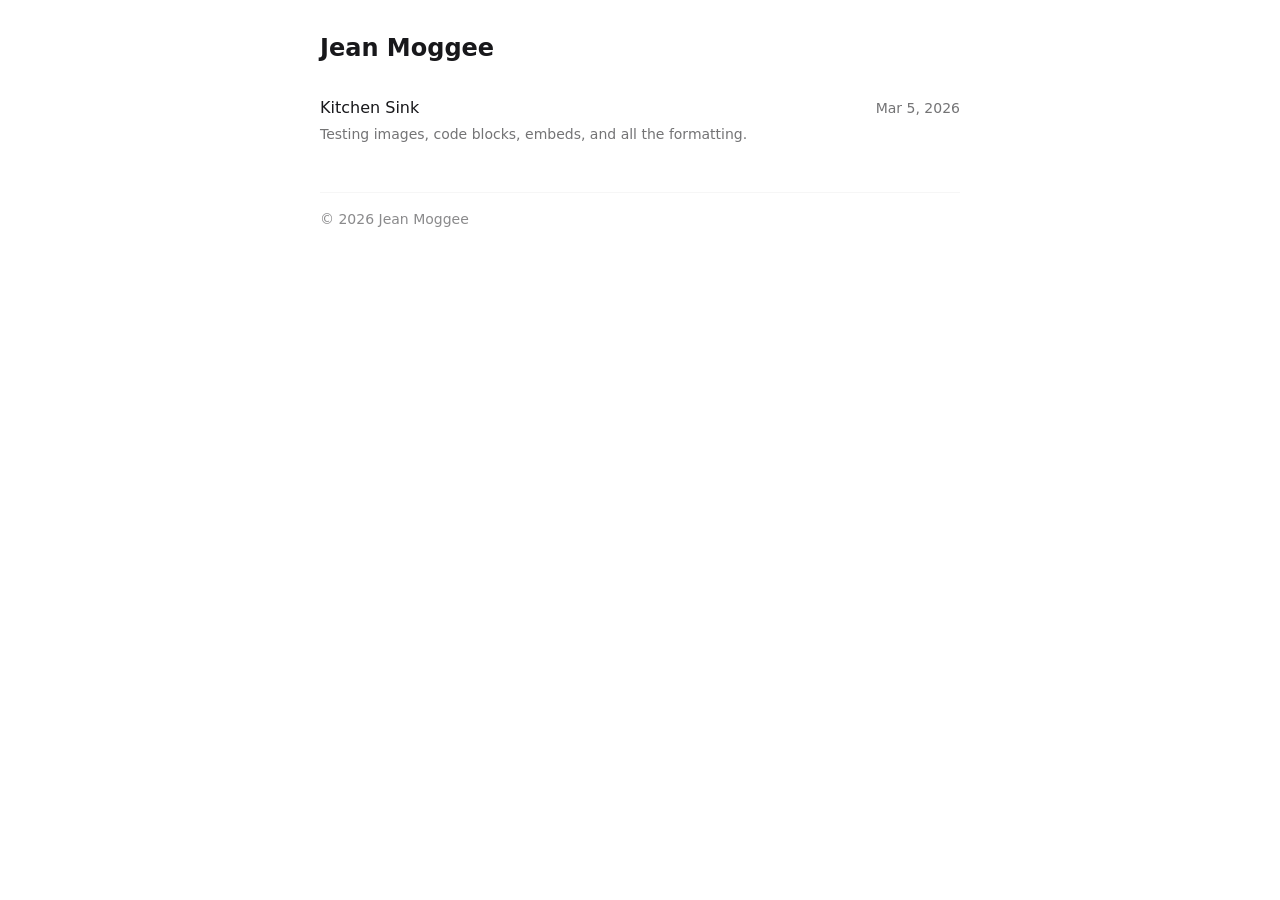
<file: index.html>
<!DOCTYPE html><html lang="en"> <head><meta charset="UTF-8"><meta name="viewport" content="width=device-width, initial-scale=1.0"><title>Jean Moggee</title><link rel="icon" type="image/svg+xml" href="/favicon.svg"><link rel="icon" type="image/png" href="/favicon.png"><link rel="alternate" type="application/rss+xml" title="Jean Moggee" href="/rss.xml"><link rel="stylesheet" href="/_astro/_slug_.6FHmczQS.css"></head> <body class="min-h-screen bg-base-100 text-base-content"> <div class="mx-auto max-w-2xl px-4 py-8"> <header class="mb-8"> <h1 class="text-2xl font-semibold">Jean Moggee</h1> </header> <main> <ul class="flex flex-col gap-5"> <li> <a href="/kitchen-sink/" class="flex items-baseline justify-between gap-4 no-underline hover:text-primary transition-colors"> <span class="font-medium">Kitchen Sink</span> <time datetime="2026-03-05T00:00:00.000Z" class="text-sm opacity-60 whitespace-nowrap"> Mar 5, 2026 </time> </a> <p class="mt-1 text-sm opacity-60">Testing images, code blocks, embeds, and all the formatting.</p> </li> </ul> </main> <footer class="mt-12 border-t border-base-300 pt-4 text-sm opacity-50"> <p>&copy; 2026 Jean Moggee</p> </footer> </div> </body></html>
</file>
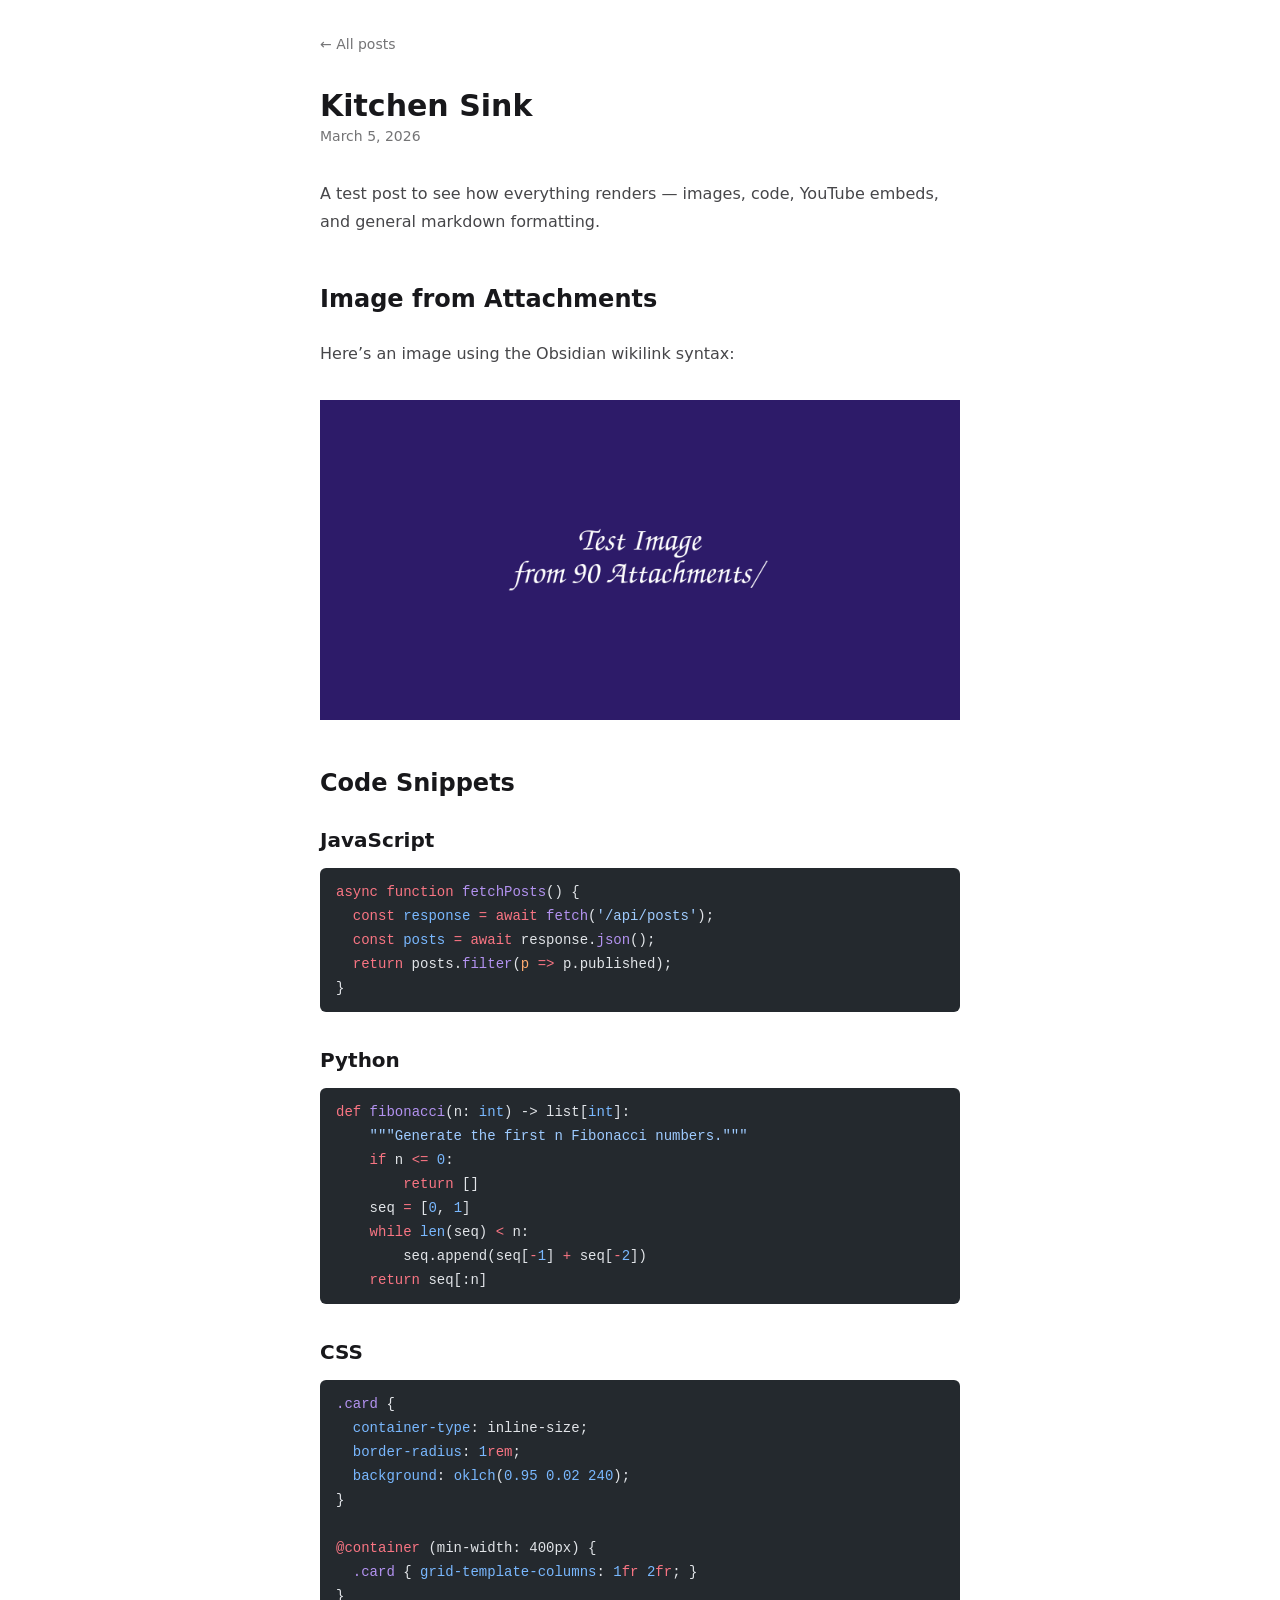
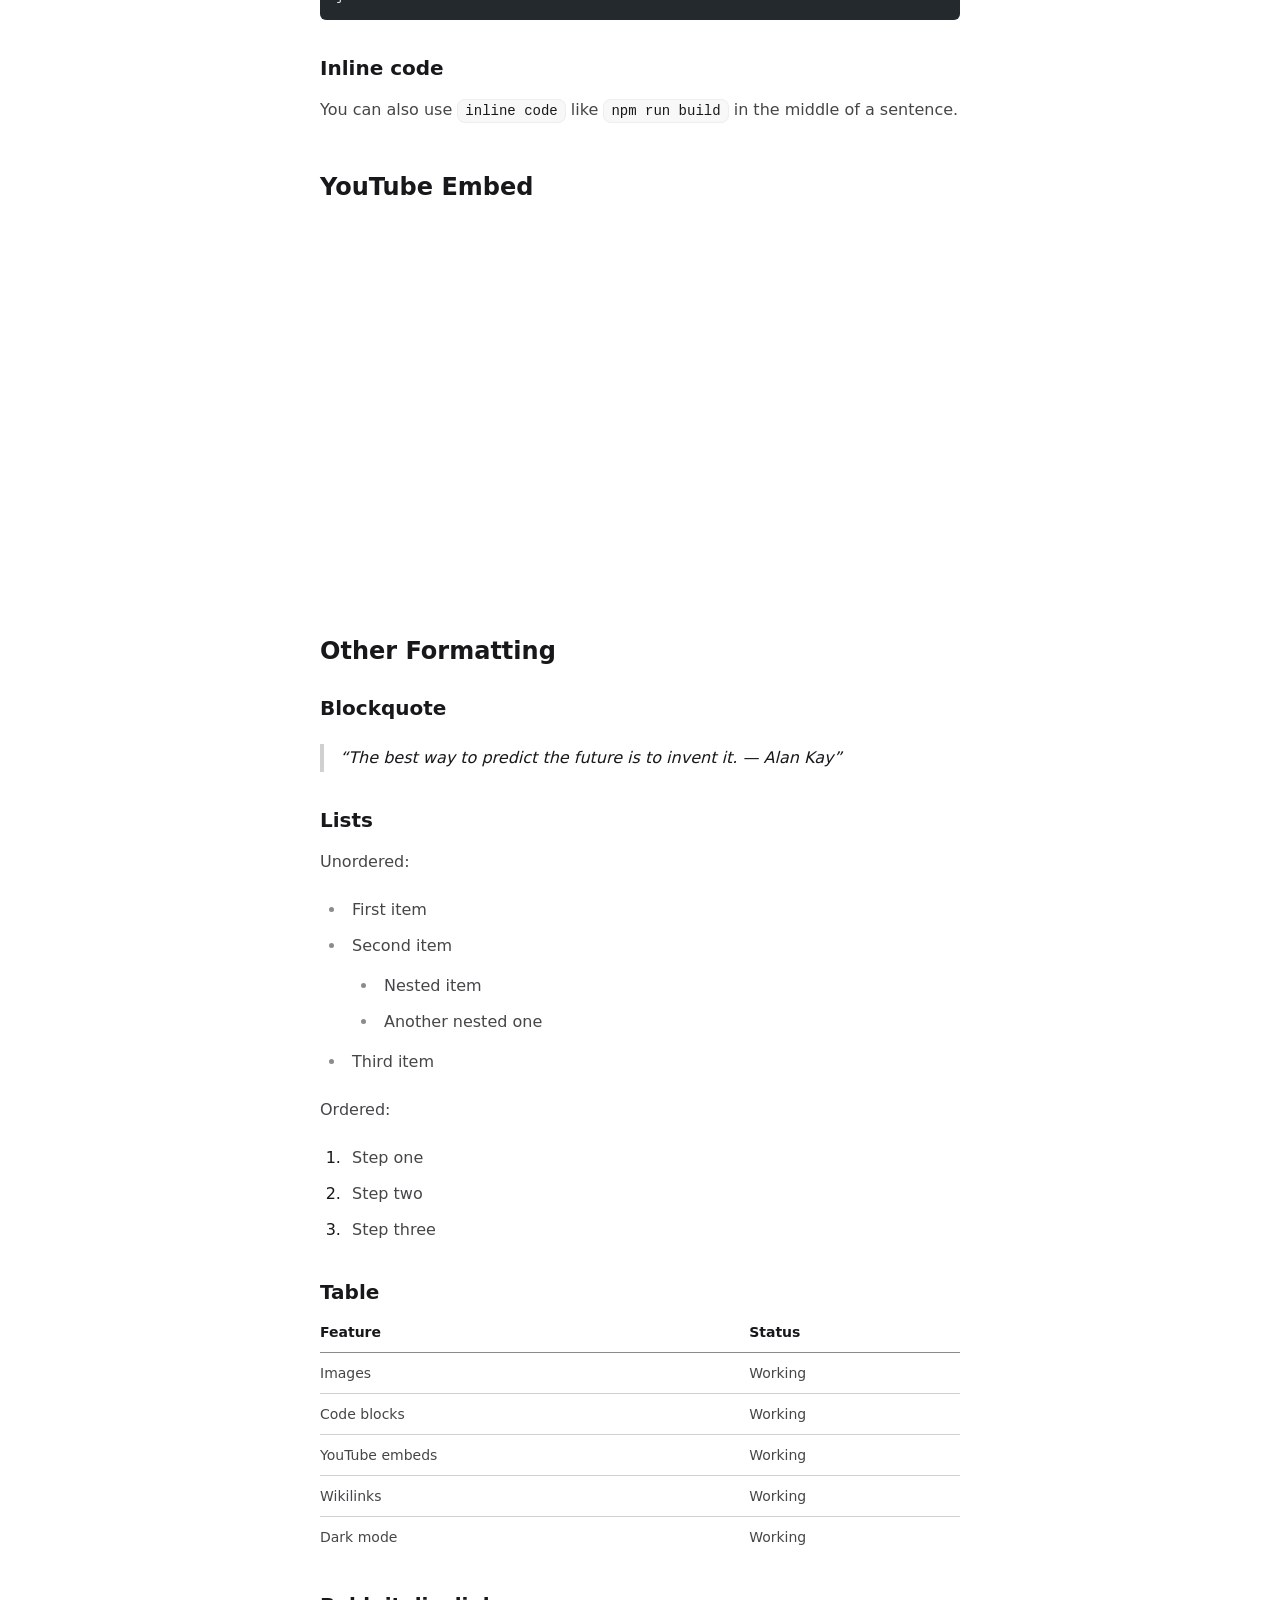
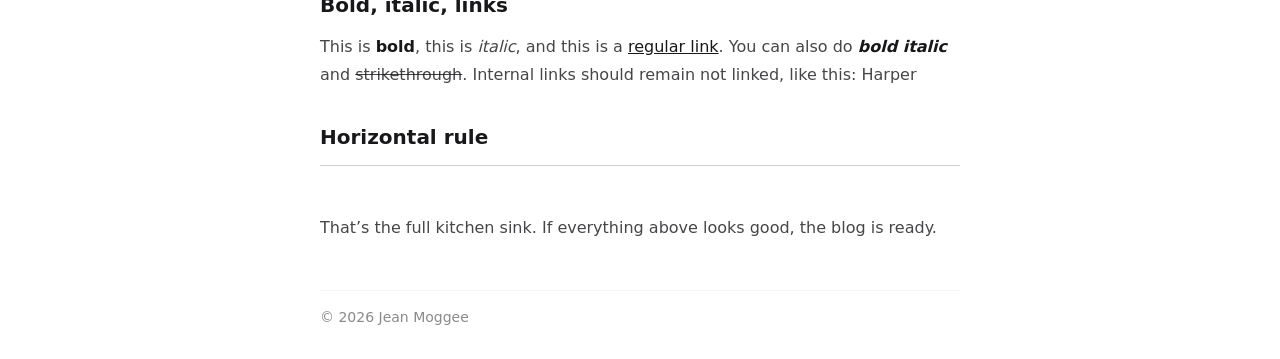
<file: kitchen-sink/index.html>
<!DOCTYPE html><html lang="en"> <head><meta charset="UTF-8"><meta name="viewport" content="width=device-width, initial-scale=1.0"><meta name="description" content="Testing images, code blocks, embeds, and all the formatting."><title>Kitchen Sink</title><link rel="icon" type="image/svg+xml" href="/favicon.svg"><link rel="icon" type="image/png" href="/favicon.png"><link rel="alternate" type="application/rss+xml" title="Jean Moggee" href="/rss.xml"><link rel="stylesheet" href="/_astro/_slug_.6FHmczQS.css"></head> <body class="min-h-screen bg-base-100 text-base-content"> <div class="mx-auto max-w-2xl px-4 py-8"> <header class="mb-8"> <nav> <a href="/" class="link link-hover text-sm opacity-60">&larr; All posts</a> </nav> </header> <main> <article> <h1 class="text-3xl font-bold">Kitchen Sink</h1> <time datetime="2026-03-05T00:00:00.000Z" class="text-sm opacity-60">March 5, 2026</time> <div class="prose mt-8 max-w-none">  <p>A test post to see how everything renders — images, code, YouTube embeds, and general markdown formatting.</p>
<h2 id="image-from-attachments">Image from Attachments</h2>
<p>Here’s an image using the Obsidian wikilink syntax:</p>
<p><img src="/attachments/test-banner.png" alt="test-banner.png"></p>
<h2 id="code-snippets">Code Snippets</h2>
<h3 id="javascript">JavaScript</h3>
<pre class="astro-code github-dark" style="background-color:#24292e;color:#e1e4e8; overflow-x: auto;" tabindex="0" data-language="javascript"><code><span class="line"><span style="color:#F97583">async</span><span style="color:#F97583"> function</span><span style="color:#B392F0"> fetchPosts</span><span style="color:#E1E4E8">() {</span></span>
<span class="line"><span style="color:#F97583">  const</span><span style="color:#79B8FF"> response</span><span style="color:#F97583"> =</span><span style="color:#F97583"> await</span><span style="color:#B392F0"> fetch</span><span style="color:#E1E4E8">(</span><span style="color:#9ECBFF">'/api/posts'</span><span style="color:#E1E4E8">);</span></span>
<span class="line"><span style="color:#F97583">  const</span><span style="color:#79B8FF"> posts</span><span style="color:#F97583"> =</span><span style="color:#F97583"> await</span><span style="color:#E1E4E8"> response.</span><span style="color:#B392F0">json</span><span style="color:#E1E4E8">();</span></span>
<span class="line"><span style="color:#F97583">  return</span><span style="color:#E1E4E8"> posts.</span><span style="color:#B392F0">filter</span><span style="color:#E1E4E8">(</span><span style="color:#FFAB70">p</span><span style="color:#F97583"> =></span><span style="color:#E1E4E8"> p.published);</span></span>
<span class="line"><span style="color:#E1E4E8">}</span></span></code></pre>
<h3 id="python">Python</h3>
<pre class="astro-code github-dark" style="background-color:#24292e;color:#e1e4e8; overflow-x: auto;" tabindex="0" data-language="python"><code><span class="line"><span style="color:#F97583">def</span><span style="color:#B392F0"> fibonacci</span><span style="color:#E1E4E8">(n: </span><span style="color:#79B8FF">int</span><span style="color:#E1E4E8">) -> list[</span><span style="color:#79B8FF">int</span><span style="color:#E1E4E8">]:</span></span>
<span class="line"><span style="color:#9ECBFF">    """Generate the first n Fibonacci numbers."""</span></span>
<span class="line"><span style="color:#F97583">    if</span><span style="color:#E1E4E8"> n </span><span style="color:#F97583">&#x3C;=</span><span style="color:#79B8FF"> 0</span><span style="color:#E1E4E8">:</span></span>
<span class="line"><span style="color:#F97583">        return</span><span style="color:#E1E4E8"> []</span></span>
<span class="line"><span style="color:#E1E4E8">    seq </span><span style="color:#F97583">=</span><span style="color:#E1E4E8"> [</span><span style="color:#79B8FF">0</span><span style="color:#E1E4E8">, </span><span style="color:#79B8FF">1</span><span style="color:#E1E4E8">]</span></span>
<span class="line"><span style="color:#F97583">    while</span><span style="color:#79B8FF"> len</span><span style="color:#E1E4E8">(seq) </span><span style="color:#F97583">&#x3C;</span><span style="color:#E1E4E8"> n:</span></span>
<span class="line"><span style="color:#E1E4E8">        seq.append(seq[</span><span style="color:#F97583">-</span><span style="color:#79B8FF">1</span><span style="color:#E1E4E8">] </span><span style="color:#F97583">+</span><span style="color:#E1E4E8"> seq[</span><span style="color:#F97583">-</span><span style="color:#79B8FF">2</span><span style="color:#E1E4E8">])</span></span>
<span class="line"><span style="color:#F97583">    return</span><span style="color:#E1E4E8"> seq[:n]</span></span></code></pre>
<h3 id="css">CSS</h3>
<pre class="astro-code github-dark" style="background-color:#24292e;color:#e1e4e8; overflow-x: auto;" tabindex="0" data-language="css"><code><span class="line"><span style="color:#B392F0">.card</span><span style="color:#E1E4E8"> {</span></span>
<span class="line"><span style="color:#79B8FF">  container-type</span><span style="color:#E1E4E8">: inline-size;</span></span>
<span class="line"><span style="color:#79B8FF">  border-radius</span><span style="color:#E1E4E8">: </span><span style="color:#79B8FF">1</span><span style="color:#F97583">rem</span><span style="color:#E1E4E8">;</span></span>
<span class="line"><span style="color:#79B8FF">  background</span><span style="color:#E1E4E8">: </span><span style="color:#79B8FF">oklch</span><span style="color:#E1E4E8">(</span><span style="color:#79B8FF">0.95</span><span style="color:#79B8FF"> 0.02</span><span style="color:#79B8FF"> 240</span><span style="color:#E1E4E8">);</span></span>
<span class="line"><span style="color:#E1E4E8">}</span></span>
<span class="line"></span>
<span class="line"><span style="color:#F97583">@container</span><span style="color:#E1E4E8"> (min-width: 400px) {</span></span>
<span class="line"><span style="color:#B392F0">  .card</span><span style="color:#E1E4E8"> { </span><span style="color:#79B8FF">grid-template-columns</span><span style="color:#E1E4E8">: </span><span style="color:#79B8FF">1</span><span style="color:#F97583">fr</span><span style="color:#79B8FF"> 2</span><span style="color:#F97583">fr</span><span style="color:#E1E4E8">; }</span></span>
<span class="line"><span style="color:#E1E4E8">}</span></span></code></pre>
<h3 id="inline-code">Inline code</h3>
<p>You can also use <code>inline code</code> like <code>npm run build</code> in the middle of a sentence.</p>
<h2 id="youtube-embed">YouTube Embed</h2>
<div class="embed-responsive"><iframe src="https://www.youtube.com/embed/dQw4w9WgXcQ" frameborder="0" allow="accelerometer; autoplay; clipboard-write; encrypted-media; gyroscope; picture-in-picture" allowfullscreen loading="lazy"></iframe></div>
<h2 id="other-formatting">Other Formatting</h2>
<h3 id="blockquote">Blockquote</h3>
<blockquote>
<p>The best way to predict the future is to invent it.
— Alan Kay</p>
</blockquote>
<h3 id="lists">Lists</h3>
<p>Unordered:</p>
<ul>
<li>First item</li>
<li>Second item
<ul>
<li>Nested item</li>
<li>Another nested one</li>
</ul>
</li>
<li>Third item</li>
</ul>
<p>Ordered:</p>
<ol>
<li>Step one</li>
<li>Step two</li>
<li>Step three</li>
</ol>
<h3 id="table">Table</h3>





























<table><thead><tr><th>Feature</th><th>Status</th></tr></thead><tbody><tr><td>Images</td><td>Working</td></tr><tr><td>Code blocks</td><td>Working</td></tr><tr><td>YouTube embeds</td><td>Working</td></tr><tr><td>Wikilinks</td><td>Working</td></tr><tr><td>Dark mode</td><td>Working</td></tr></tbody></table>
<h3 id="bold-italic-links">Bold, italic, links</h3>
<p>This is <strong>bold</strong>, this is <em>italic</em>, and this is a <a href="https://example.com">regular link</a>. You can also do <em><strong>bold italic</strong></em> and <del>strikethrough</del>. Internal links should remain not linked, like this: Harper</p>
<h3 id="horizontal-rule">Horizontal rule</h3>
<hr>
<p>That’s the full kitchen sink. If everything above looks good, the blog is ready.</p>  </div> </article> </main> <footer class="mt-12 border-t border-base-300 pt-4 text-sm opacity-50"> <p>&copy; 2026 Jean Moggee</p> </footer> </div> </body></html>
</file>
<file: _astro/_slug_.6FHmczQS.css>
/*! tailwindcss v4.2.1 | MIT License | https://tailwindcss.com */@layer properties{@supports (((-webkit-hyphens:none)) and (not (margin-trim:inline))) or ((-moz-orient:inline) and (not (color:rgb(from red r g b)))){*,:before,:after,::backdrop{--tw-border-style:solid;--tw-font-weight:initial}}}@layer theme{:root,:host{--font-sans:ui-sans-serif, system-ui, sans-serif, "Apple Color Emoji", "Segoe UI Emoji", "Segoe UI Symbol", "Noto Color Emoji";--font-mono:ui-monospace, SFMono-Regular, Menlo, Monaco, Consolas, "Liberation Mono", "Courier New", monospace;--color-black:#000;--spacing:.25rem;--container-2xl:42rem;--text-sm:.875rem;--text-sm--line-height:calc(1.25 / .875);--text-2xl:1.5rem;--text-2xl--line-height:calc(2 / 1.5);--text-3xl:1.875rem;--text-3xl--line-height: 1.2 ;--font-weight-medium:500;--font-weight-semibold:600;--font-weight-bold:700;--default-transition-duration:.15s;--default-transition-timing-function:cubic-bezier(.4, 0, .2, 1);--default-font-family:var(--font-sans);--default-mono-font-family:var(--font-mono)}}@layer base{*,:after,:before,::backdrop{box-sizing:border-box;border:0 solid;margin:0;padding:0}::file-selector-button{box-sizing:border-box;border:0 solid;margin:0;padding:0}html,:host{-webkit-text-size-adjust:100%;tab-size:4;line-height:1.5;font-family:var(--default-font-family,ui-sans-serif, system-ui, sans-serif, "Apple Color Emoji", "Segoe UI Emoji", "Segoe UI Symbol", "Noto Color Emoji");font-feature-settings:var(--default-font-feature-settings,normal);font-variation-settings:var(--default-font-variation-settings,normal);-webkit-tap-highlight-color:transparent}hr{height:0;color:inherit;border-top-width:1px}abbr:where([title]){-webkit-text-decoration:underline dotted;text-decoration:underline dotted}h1,h2,h3,h4,h5,h6{font-size:inherit;font-weight:inherit}a{color:inherit;-webkit-text-decoration:inherit;text-decoration:inherit}b,strong{font-weight:bolder}code,kbd,samp,pre{font-family:var(--default-mono-font-family,ui-monospace, SFMono-Regular, Menlo, Monaco, Consolas, "Liberation Mono", "Courier New", monospace);font-feature-settings:var(--default-mono-font-feature-settings,normal);font-variation-settings:var(--default-mono-font-variation-settings,normal);font-size:1em}small{font-size:80%}sub,sup{vertical-align:baseline;font-size:75%;line-height:0;position:relative}sub{bottom:-.25em}sup{top:-.5em}table{text-indent:0;border-color:inherit;border-collapse:collapse}:-moz-focusring{outline:auto}progress{vertical-align:baseline}summary{display:list-item}ol,ul,menu{list-style:none}img,svg,video,canvas,audio,iframe,embed,object{vertical-align:middle;display:block}img,video{max-width:100%;height:auto}button,input,select,optgroup,textarea{font:inherit;font-feature-settings:inherit;font-variation-settings:inherit;letter-spacing:inherit;color:inherit;opacity:1;background-color:#0000;border-radius:0}::file-selector-button{font:inherit;font-feature-settings:inherit;font-variation-settings:inherit;letter-spacing:inherit;color:inherit;opacity:1;background-color:#0000;border-radius:0}:where(select:is([multiple],[size])) optgroup{font-weight:bolder}:where(select:is([multiple],[size])) optgroup option{padding-inline-start:20px}::file-selector-button{margin-inline-end:4px}::placeholder{opacity:1}@supports (not ((-webkit-appearance:-apple-pay-button))) or (contain-intrinsic-size:1px){::placeholder{color:currentColor}@supports (color:color-mix(in lab,red,red)){::placeholder{color:color-mix(in oklab,currentcolor 50%,transparent)}}}textarea{resize:vertical}::-webkit-search-decoration{-webkit-appearance:none}::-webkit-date-and-time-value{min-height:1lh;text-align:inherit}::-webkit-datetime-edit{display:inline-flex}::-webkit-datetime-edit-fields-wrapper{padding:0}::-webkit-datetime-edit{padding-block:0}::-webkit-datetime-edit-year-field{padding-block:0}::-webkit-datetime-edit-month-field{padding-block:0}::-webkit-datetime-edit-day-field{padding-block:0}::-webkit-datetime-edit-hour-field{padding-block:0}::-webkit-datetime-edit-minute-field{padding-block:0}::-webkit-datetime-edit-second-field{padding-block:0}::-webkit-datetime-edit-millisecond-field{padding-block:0}::-webkit-datetime-edit-meridiem-field{padding-block:0}::-webkit-calendar-picker-indicator{line-height:1}:-moz-ui-invalid{box-shadow:none}button,input:where([type=button],[type=reset],[type=submit]){appearance:button}::file-selector-button{appearance:button}::-webkit-inner-spin-button{height:auto}::-webkit-outer-spin-button{height:auto}[hidden]:where(:not([hidden=until-found])){display:none!important}:where(:root),:root:has(input.theme-controller[value=light]:checked),[data-theme=light]{color-scheme:light;--color-base-100:oklch(100% 0 0);--color-base-200:oklch(98% 0 0);--color-base-300:oklch(95% 0 0);--color-base-content:oklch(21% .006 285.885);--color-primary:oklch(45% .24 277.023);--color-primary-content:oklch(93% .034 272.788);--color-secondary:oklch(65% .241 354.308);--color-secondary-content:oklch(94% .028 342.258);--color-accent:oklch(77% .152 181.912);--color-accent-content:oklch(38% .063 188.416);--color-neutral:oklch(14% .005 285.823);--color-neutral-content:oklch(92% .004 286.32);--color-info:oklch(74% .16 232.661);--color-info-content:oklch(29% .066 243.157);--color-success:oklch(76% .177 163.223);--color-success-content:oklch(37% .077 168.94);--color-warning:oklch(82% .189 84.429);--color-warning-content:oklch(41% .112 45.904);--color-error:oklch(71% .194 13.428);--color-error-content:oklch(27% .105 12.094);--radius-selector:.5rem;--radius-field:.25rem;--radius-box:.5rem;--size-selector:.25rem;--size-field:.25rem;--border:1px;--depth:1;--noise:0}@media(prefers-color-scheme:dark){:root:not([data-theme]){color-scheme:dark;--color-base-100:oklch(25.33% .016 252.42);--color-base-200:oklch(23.26% .014 253.1);--color-base-300:oklch(21.15% .012 254.09);--color-base-content:oklch(97.807% .029 256.847);--color-primary:oklch(58% .233 277.117);--color-primary-content:oklch(96% .018 272.314);--color-secondary:oklch(65% .241 354.308);--color-secondary-content:oklch(94% .028 342.258);--color-accent:oklch(77% .152 181.912);--color-accent-content:oklch(38% .063 188.416);--color-neutral:oklch(14% .005 285.823);--color-neutral-content:oklch(92% .004 286.32);--color-info:oklch(74% .16 232.661);--color-info-content:oklch(29% .066 243.157);--color-success:oklch(76% .177 163.223);--color-success-content:oklch(37% .077 168.94);--color-warning:oklch(82% .189 84.429);--color-warning-content:oklch(41% .112 45.904);--color-error:oklch(71% .194 13.428);--color-error-content:oklch(27% .105 12.094);--radius-selector:.5rem;--radius-field:.25rem;--radius-box:.5rem;--size-selector:.25rem;--size-field:.25rem;--border:1px;--depth:1;--noise:0}}:root:has(input.theme-controller[value=light]:checked),[data-theme=light]{color-scheme:light;--color-base-100:oklch(100% 0 0);--color-base-200:oklch(98% 0 0);--color-base-300:oklch(95% 0 0);--color-base-content:oklch(21% .006 285.885);--color-primary:oklch(45% .24 277.023);--color-primary-content:oklch(93% .034 272.788);--color-secondary:oklch(65% .241 354.308);--color-secondary-content:oklch(94% .028 342.258);--color-accent:oklch(77% .152 181.912);--color-accent-content:oklch(38% .063 188.416);--color-neutral:oklch(14% .005 285.823);--color-neutral-content:oklch(92% .004 286.32);--color-info:oklch(74% .16 232.661);--color-info-content:oklch(29% .066 243.157);--color-success:oklch(76% .177 163.223);--color-success-content:oklch(37% .077 168.94);--color-warning:oklch(82% .189 84.429);--color-warning-content:oklch(41% .112 45.904);--color-error:oklch(71% .194 13.428);--color-error-content:oklch(27% .105 12.094);--radius-selector:.5rem;--radius-field:.25rem;--radius-box:.5rem;--size-selector:.25rem;--size-field:.25rem;--border:1px;--depth:1;--noise:0}:root:has(input.theme-controller[value=dark]:checked),[data-theme=dark]{color-scheme:dark;--color-base-100:oklch(25.33% .016 252.42);--color-base-200:oklch(23.26% .014 253.1);--color-base-300:oklch(21.15% .012 254.09);--color-base-content:oklch(97.807% .029 256.847);--color-primary:oklch(58% .233 277.117);--color-primary-content:oklch(96% .018 272.314);--color-secondary:oklch(65% .241 354.308);--color-secondary-content:oklch(94% .028 342.258);--color-accent:oklch(77% .152 181.912);--color-accent-content:oklch(38% .063 188.416);--color-neutral:oklch(14% .005 285.823);--color-neutral-content:oklch(92% .004 286.32);--color-info:oklch(74% .16 232.661);--color-info-content:oklch(29% .066 243.157);--color-success:oklch(76% .177 163.223);--color-success-content:oklch(37% .077 168.94);--color-warning:oklch(82% .189 84.429);--color-warning-content:oklch(41% .112 45.904);--color-error:oklch(71% .194 13.428);--color-error-content:oklch(27% .105 12.094);--radius-selector:.5rem;--radius-field:.25rem;--radius-box:.5rem;--size-selector:.25rem;--size-field:.25rem;--border:1px;--depth:1;--noise:0}:root{--fx-noise:url("data:image/svg+xml,%3Csvg xmlns='http://www.w3.org/2000/svg' viewBox='0 0 200 200'%3E%3Cfilter id='a'%3E%3CfeTurbulence type='fractalNoise' baseFrequency='1.34' numOctaves='4' stitchTiles='stitch'%3E%3C/feTurbulence%3E%3C/filter%3E%3Crect width='200' height='200' filter='url(%23a)' opacity='0.2'%3E%3C/rect%3E%3C/svg%3E");scrollbar-color:currentColor #0000}@supports (color:color-mix(in lab,red,red)){:root{scrollbar-color:color-mix(in oklch,currentColor 35%,#0000) #0000}}@property --radialprogress{syntax:"<percentage>";inherits:true;initial-value:0%}:root:not(span){overflow:var(--page-overflow)}:root{background:var(--page-scroll-bg,var(--root-bg));--page-scroll-bg-on:linear-gradient(var(--root-bg,#0000), var(--root-bg,#0000)) var(--root-bg,#0000)}@supports (color:color-mix(in lab,red,red)){:root{--page-scroll-bg-on:linear-gradient(var(--root-bg,#0000), var(--root-bg,#0000)) color-mix(in srgb, var(--root-bg,#0000), oklch(0% 0 0) calc(var(--page-has-backdrop,0) * 40%))}}:root{--page-scroll-transition-on:background-color .3s ease-out;transition:var(--page-scroll-transition);scrollbar-gutter:var(--page-scroll-gutter,unset);scrollbar-gutter:if(style(--page-has-scroll: 1): var(--page-scroll-gutter,unset) ; else: unset)}@keyframes set-page-has-scroll{0%,to{--page-has-scroll:1}}:root,[data-theme]{background:var(--page-scroll-bg,var(--root-bg));color:var(--color-base-content)}:where(:root,[data-theme]){--root-bg:var(--color-base-100)}}@layer components;@layer utilities{@layer daisyui.l1.l2.l3{.loading{pointer-events:none;aspect-ratio:1;vertical-align:middle;width:calc(var(--size-selector,.25rem) * 6);background-color:currentColor;display:inline-block;-webkit-mask-image:url("data:image/svg+xml,%3Csvg width='24' height='24' stroke='black' viewBox='0 0 24 24' xmlns='http://www.w3.org/2000/svg'%3E%3Cg transform-origin='center'%3E%3Ccircle cx='12' cy='12' r='9.5' fill='none' stroke-width='3' stroke-linecap='round'%3E%3CanimateTransform attributeName='transform' type='rotate' from='0 12 12' to='360 12 12' dur='2s' repeatCount='indefinite'/%3E%3Canimate attributeName='stroke-dasharray' values='0,150;42,150;42,150' keyTimes='0;0.475;1' dur='1.5s' repeatCount='indefinite'/%3E%3Canimate attributeName='stroke-dashoffset' values='0;-16;-59' keyTimes='0;0.475;1' dur='1.5s' repeatCount='indefinite'/%3E%3C/circle%3E%3C/g%3E%3C/svg%3E");mask-image:url("data:image/svg+xml,%3Csvg width='24' height='24' stroke='black' viewBox='0 0 24 24' xmlns='http://www.w3.org/2000/svg'%3E%3Cg transform-origin='center'%3E%3Ccircle cx='12' cy='12' r='9.5' fill='none' stroke-width='3' stroke-linecap='round'%3E%3CanimateTransform attributeName='transform' type='rotate' from='0 12 12' to='360 12 12' dur='2s' repeatCount='indefinite'/%3E%3Canimate attributeName='stroke-dasharray' values='0,150;42,150;42,150' keyTimes='0;0.475;1' dur='1.5s' repeatCount='indefinite'/%3E%3Canimate attributeName='stroke-dashoffset' values='0;-16;-59' keyTimes='0;0.475;1' dur='1.5s' repeatCount='indefinite'/%3E%3C/circle%3E%3C/g%3E%3C/svg%3E");-webkit-mask-position:50%;mask-position:50%;-webkit-mask-size:100%;mask-size:100%;-webkit-mask-repeat:no-repeat;mask-repeat:no-repeat}.status{aspect-ratio:1;border-radius:var(--radius-selector);background-color:var(--color-base-content);width:.5rem;height:.5rem;display:inline-block}@supports (color:color-mix(in lab,red,red)){.status{background-color:color-mix(in oklab,var(--color-base-content) 20%,transparent)}}.status{vertical-align:middle;color:#0000004d;background-position:50%;background-repeat:no-repeat}@supports (color:color-mix(in lab,red,red)){.status{color:color-mix(in oklab,var(--color-black) 30%,transparent)}}.status{background-image:radial-gradient(circle at 35% 30%,oklch(1 0 0 / calc(var(--depth) * .5)),#0000);box-shadow:0 2px 3px -1px}@supports (color:color-mix(in lab,red,red)){.status{box-shadow:0 2px 3px -1px color-mix(in oklab,currentColor calc(var(--depth) * 100%),#0000)}}.link{cursor:pointer;text-decoration-line:underline}.link:focus{--tw-outline-style:none;outline-style:none}@media(forced-colors:active){.link:focus{outline-offset:2px;outline:2px solid #0000}}.link:focus-visible{outline-offset:2px;outline:2px solid}}.mx-auto{margin-inline:auto}.prose{color:var(--tw-prose-body);max-width:65ch}.prose :where(p):not(:where([class~=not-prose],[class~=not-prose] *)){margin-top:1.25em;margin-bottom:1.25em}.prose :where([class~=lead]):not(:where([class~=not-prose],[class~=not-prose] *)){color:var(--tw-prose-lead);margin-top:1.2em;margin-bottom:1.2em;font-size:1.25em;line-height:1.6}.prose :where(a):not(:where([class~=not-prose],[class~=not-prose] *)){color:var(--tw-prose-links);font-weight:500;text-decoration:underline}.prose :where(strong):not(:where([class~=not-prose],[class~=not-prose] *)){color:var(--tw-prose-bold);font-weight:600}.prose :where(a strong):not(:where([class~=not-prose],[class~=not-prose] *)),.prose :where(blockquote strong):not(:where([class~=not-prose],[class~=not-prose] *)),.prose :where(thead th strong):not(:where([class~=not-prose],[class~=not-prose] *)){color:inherit}.prose :where(ol):not(:where([class~=not-prose],[class~=not-prose] *)){margin-top:1.25em;margin-bottom:1.25em;padding-inline-start:1.625em;list-style-type:decimal}.prose :where(ol[type=A]):not(:where([class~=not-prose],[class~=not-prose] *)){list-style-type:upper-alpha}.prose :where(ol[type=a]):not(:where([class~=not-prose],[class~=not-prose] *)){list-style-type:lower-alpha}.prose :where(ol[type=A s]):not(:where([class~=not-prose],[class~=not-prose] *)){list-style-type:upper-alpha}.prose :where(ol[type=a s]):not(:where([class~=not-prose],[class~=not-prose] *)){list-style-type:lower-alpha}.prose :where(ol[type=I]):not(:where([class~=not-prose],[class~=not-prose] *)){list-style-type:upper-roman}.prose :where(ol[type=i]):not(:where([class~=not-prose],[class~=not-prose] *)){list-style-type:lower-roman}.prose :where(ol[type=I s]):not(:where([class~=not-prose],[class~=not-prose] *)){list-style-type:upper-roman}.prose :where(ol[type=i s]):not(:where([class~=not-prose],[class~=not-prose] *)){list-style-type:lower-roman}.prose :where(ol[type="1"]):not(:where([class~=not-prose],[class~=not-prose] *)){list-style-type:decimal}.prose :where(ul):not(:where([class~=not-prose],[class~=not-prose] *)){margin-top:1.25em;margin-bottom:1.25em;padding-inline-start:1.625em;list-style-type:disc}.prose :where(ol>li):not(:where([class~=not-prose],[class~=not-prose] *))::marker{color:var(--tw-prose-counters);font-weight:400}.prose :where(ul>li):not(:where([class~=not-prose],[class~=not-prose] *))::marker{color:var(--tw-prose-bullets)}.prose :where(dt):not(:where([class~=not-prose],[class~=not-prose] *)){color:var(--tw-prose-headings);margin-top:1.25em;font-weight:600}.prose :where(hr):not(:where([class~=not-prose],[class~=not-prose] *)){border-color:var(--tw-prose-hr);border-top-width:1px;margin-top:3em;margin-bottom:3em}.prose :where(blockquote):not(:where([class~=not-prose],[class~=not-prose] *)){color:var(--tw-prose-quotes);border-inline-start-width:.25rem;border-inline-start-color:var(--tw-prose-quote-borders);quotes:"“""”""‘""’";margin-top:1.6em;margin-bottom:1.6em;padding-inline-start:1em;font-style:italic;font-weight:500}.prose :where(blockquote p:first-of-type):not(:where([class~=not-prose],[class~=not-prose] *)):before{content:open-quote}.prose :where(blockquote p:last-of-type):not(:where([class~=not-prose],[class~=not-prose] *)):after{content:close-quote}.prose :where(h1):not(:where([class~=not-prose],[class~=not-prose] *)){color:var(--tw-prose-headings);margin-top:0;margin-bottom:.888889em;font-size:2.25em;font-weight:800;line-height:1.11111}.prose :where(h1 strong):not(:where([class~=not-prose],[class~=not-prose] *)){color:inherit;font-weight:900}.prose :where(h2):not(:where([class~=not-prose],[class~=not-prose] *)){color:var(--tw-prose-headings);margin-top:2em;margin-bottom:1em;font-size:1.5em;font-weight:700;line-height:1.33333}.prose :where(h2 strong):not(:where([class~=not-prose],[class~=not-prose] *)){color:inherit;font-weight:800}.prose :where(h3):not(:where([class~=not-prose],[class~=not-prose] *)){color:var(--tw-prose-headings);margin-top:1.6em;margin-bottom:.6em;font-size:1.25em;font-weight:600;line-height:1.6}.prose :where(h3 strong):not(:where([class~=not-prose],[class~=not-prose] *)){color:inherit;font-weight:700}.prose :where(h4):not(:where([class~=not-prose],[class~=not-prose] *)){color:var(--tw-prose-headings);margin-top:1.5em;margin-bottom:.5em;font-weight:600;line-height:1.5}.prose :where(h4 strong):not(:where([class~=not-prose],[class~=not-prose] *)){color:inherit;font-weight:700}.prose :where(img):not(:where([class~=not-prose],[class~=not-prose] *)){margin-top:2em;margin-bottom:2em}.prose :where(picture):not(:where([class~=not-prose],[class~=not-prose] *)){margin-top:2em;margin-bottom:2em;display:block}.prose :where(video):not(:where([class~=not-prose],[class~=not-prose] *)){margin-top:2em;margin-bottom:2em}.prose :where(kbd):not(:where([class~=not-prose],[class~=not-prose] *)){color:var(--tw-prose-kbd);box-shadow:0 0 0 1px var(--tw-prose-kbd-shadows),0 3px 0 var(--tw-prose-kbd-shadows);padding-top:.1875em;padding-inline-end:.375em;padding-bottom:.1875em;border-radius:.3125rem;padding-inline-start:.375em;font-family:inherit;font-size:.875em;font-weight:500}.prose :where(code):not(:where([class~=not-prose],[class~=not-prose] *)){color:var(--tw-prose-code);font-size:.875em;font-weight:600}.prose :where(code):not(:where([class~=not-prose],[class~=not-prose] *)):before,.prose :where(code):not(:where([class~=not-prose],[class~=not-prose] *)):after{content:"`"}.prose :where(a code):not(:where([class~=not-prose],[class~=not-prose] *)),.prose :where(h1 code):not(:where([class~=not-prose],[class~=not-prose] *)){color:inherit}.prose :where(h2 code):not(:where([class~=not-prose],[class~=not-prose] *)){color:inherit;font-size:.875em}.prose :where(h3 code):not(:where([class~=not-prose],[class~=not-prose] *)){color:inherit;font-size:.9em}.prose :where(h4 code):not(:where([class~=not-prose],[class~=not-prose] *)),.prose :where(blockquote code):not(:where([class~=not-prose],[class~=not-prose] *)),.prose :where(thead th code):not(:where([class~=not-prose],[class~=not-prose] *)){color:inherit}.prose :where(pre):not(:where([class~=not-prose],[class~=not-prose] *)){color:var(--tw-prose-pre-code);background-color:var(--tw-prose-pre-bg);padding-top:.857143em;padding-inline-end:1.14286em;padding-bottom:.857143em;border-radius:.375rem;margin-top:1.71429em;margin-bottom:1.71429em;padding-inline-start:1.14286em;font-size:.875em;font-weight:400;line-height:1.71429;overflow-x:auto}.prose :where(pre code):not(:where([class~=not-prose],[class~=not-prose] *)){font-weight:inherit;color:inherit;font-size:inherit;font-family:inherit;line-height:inherit;background-color:#0000;border-width:0;border-radius:0;padding:0}.prose :where(pre code):not(:where([class~=not-prose],[class~=not-prose] *)):before,.prose :where(pre code):not(:where([class~=not-prose],[class~=not-prose] *)):after{content:none}.prose :where(table):not(:where([class~=not-prose],[class~=not-prose] *)){table-layout:auto;width:100%;margin-top:2em;margin-bottom:2em;font-size:.875em;line-height:1.71429}.prose :where(thead):not(:where([class~=not-prose],[class~=not-prose] *)){border-bottom-width:1px;border-bottom-color:var(--tw-prose-th-borders)}.prose :where(thead th):not(:where([class~=not-prose],[class~=not-prose] *)){color:var(--tw-prose-headings);vertical-align:bottom;padding-inline-end:.571429em;padding-bottom:.571429em;padding-inline-start:.571429em;font-weight:600}.prose :where(tbody tr):not(:where([class~=not-prose],[class~=not-prose] *)){border-bottom-width:1px;border-bottom-color:var(--tw-prose-td-borders)}.prose :where(tbody tr:last-child):not(:where([class~=not-prose],[class~=not-prose] *)){border-bottom-width:0}.prose :where(tbody td):not(:where([class~=not-prose],[class~=not-prose] *)){vertical-align:baseline}.prose :where(tfoot):not(:where([class~=not-prose],[class~=not-prose] *)){border-top-width:1px;border-top-color:var(--tw-prose-th-borders)}.prose :where(tfoot td):not(:where([class~=not-prose],[class~=not-prose] *)){vertical-align:top}.prose :where(th,td):not(:where([class~=not-prose],[class~=not-prose] *)){text-align:start}.prose :where(figure>*):not(:where([class~=not-prose],[class~=not-prose] *)){margin-top:0;margin-bottom:0}.prose :where(figcaption):not(:where([class~=not-prose],[class~=not-prose] *)){color:var(--tw-prose-captions);margin-top:.857143em;font-size:.875em;line-height:1.42857}.prose{--tw-prose-body:oklch(37.3% .034 259.733);--tw-prose-headings:oklch(21% .034 264.665);--tw-prose-lead:oklch(44.6% .03 256.802);--tw-prose-links:oklch(21% .034 264.665);--tw-prose-bold:oklch(21% .034 264.665);--tw-prose-counters:oklch(55.1% .027 264.364);--tw-prose-bullets:oklch(87.2% .01 258.338);--tw-prose-hr:oklch(92.8% .006 264.531);--tw-prose-quotes:oklch(21% .034 264.665);--tw-prose-quote-borders:oklch(92.8% .006 264.531);--tw-prose-captions:oklch(55.1% .027 264.364);--tw-prose-kbd:oklch(21% .034 264.665);--tw-prose-kbd-shadows:oklab(21% -.00316127 -.0338527/.1);--tw-prose-code:oklch(21% .034 264.665);--tw-prose-pre-code:oklch(92.8% .006 264.531);--tw-prose-pre-bg:oklch(27.8% .033 256.848);--tw-prose-th-borders:oklch(87.2% .01 258.338);--tw-prose-td-borders:oklch(92.8% .006 264.531);--tw-prose-invert-body:oklch(87.2% .01 258.338);--tw-prose-invert-headings:#fff;--tw-prose-invert-lead:oklch(70.7% .022 261.325);--tw-prose-invert-links:#fff;--tw-prose-invert-bold:#fff;--tw-prose-invert-counters:oklch(70.7% .022 261.325);--tw-prose-invert-bullets:oklch(44.6% .03 256.802);--tw-prose-invert-hr:oklch(37.3% .034 259.733);--tw-prose-invert-quotes:oklch(96.7% .003 264.542);--tw-prose-invert-quote-borders:oklch(37.3% .034 259.733);--tw-prose-invert-captions:oklch(70.7% .022 261.325);--tw-prose-invert-kbd:#fff;--tw-prose-invert-kbd-shadows:#ffffff1a;--tw-prose-invert-code:#fff;--tw-prose-invert-pre-code:oklch(87.2% .01 258.338);--tw-prose-invert-pre-bg:#00000080;--tw-prose-invert-th-borders:oklch(44.6% .03 256.802);--tw-prose-invert-td-borders:oklch(37.3% .034 259.733);font-size:1rem;line-height:1.75}.prose :where(picture>img):not(:where([class~=not-prose],[class~=not-prose] *)){margin-top:0;margin-bottom:0}.prose :where(li):not(:where([class~=not-prose],[class~=not-prose] *)){margin-top:.5em;margin-bottom:.5em}.prose :where(ol>li):not(:where([class~=not-prose],[class~=not-prose] *)),.prose :where(ul>li):not(:where([class~=not-prose],[class~=not-prose] *)){padding-inline-start:.375em}.prose :where(.prose>ul>li p):not(:where([class~=not-prose],[class~=not-prose] *)){margin-top:.75em;margin-bottom:.75em}.prose :where(.prose>ul>li>p:first-child):not(:where([class~=not-prose],[class~=not-prose] *)){margin-top:1.25em}.prose :where(.prose>ul>li>p:last-child):not(:where([class~=not-prose],[class~=not-prose] *)){margin-bottom:1.25em}.prose :where(.prose>ol>li>p:first-child):not(:where([class~=not-prose],[class~=not-prose] *)){margin-top:1.25em}.prose :where(.prose>ol>li>p:last-child):not(:where([class~=not-prose],[class~=not-prose] *)){margin-bottom:1.25em}.prose :where(ul ul,ul ol,ol ul,ol ol):not(:where([class~=not-prose],[class~=not-prose] *)){margin-top:.75em;margin-bottom:.75em}.prose :where(dl):not(:where([class~=not-prose],[class~=not-prose] *)){margin-top:1.25em;margin-bottom:1.25em}.prose :where(dd):not(:where([class~=not-prose],[class~=not-prose] *)){margin-top:.5em;padding-inline-start:1.625em}.prose :where(hr+*):not(:where([class~=not-prose],[class~=not-prose] *)),.prose :where(h2+*):not(:where([class~=not-prose],[class~=not-prose] *)),.prose :where(h3+*):not(:where([class~=not-prose],[class~=not-prose] *)),.prose :where(h4+*):not(:where([class~=not-prose],[class~=not-prose] *)){margin-top:0}.prose :where(thead th:first-child):not(:where([class~=not-prose],[class~=not-prose] *)){padding-inline-start:0}.prose :where(thead th:last-child):not(:where([class~=not-prose],[class~=not-prose] *)){padding-inline-end:0}.prose :where(tbody td,tfoot td):not(:where([class~=not-prose],[class~=not-prose] *)){padding-top:.571429em;padding-inline-end:.571429em;padding-bottom:.571429em;padding-inline-start:.571429em}.prose :where(tbody td:first-child,tfoot td:first-child):not(:where([class~=not-prose],[class~=not-prose] *)){padding-inline-start:0}.prose :where(tbody td:last-child,tfoot td:last-child):not(:where([class~=not-prose],[class~=not-prose] *)){padding-inline-end:0}.prose :where(figure):not(:where([class~=not-prose],[class~=not-prose] *)){margin-top:2em;margin-bottom:2em}.prose :where(.prose>:first-child):not(:where([class~=not-prose],[class~=not-prose] *)){margin-top:0}.prose :where(.prose>:last-child):not(:where([class~=not-prose],[class~=not-prose] *)){margin-bottom:0}.mt-1{margin-top:calc(var(--spacing) * 1)}.mt-8{margin-top:calc(var(--spacing) * 8)}.mt-12{margin-top:calc(var(--spacing) * 12)}.mb-8{margin-bottom:calc(var(--spacing) * 8)}:root .prose{--tw-prose-body:var(--color-base-content)}@supports (color:color-mix(in lab,red,red)){:root .prose{--tw-prose-body:color-mix(in oklab, var(--color-base-content) 80%, #0000)}}:root .prose{--tw-prose-headings:var(--color-base-content);--tw-prose-lead:var(--color-base-content);--tw-prose-links:var(--color-base-content);--tw-prose-bold:var(--color-base-content);--tw-prose-counters:var(--color-base-content);--tw-prose-bullets:var(--color-base-content)}@supports (color:color-mix(in lab,red,red)){:root .prose{--tw-prose-bullets:color-mix(in oklab, var(--color-base-content) 50%, #0000)}}:root .prose{--tw-prose-hr:var(--color-base-content)}@supports (color:color-mix(in lab,red,red)){:root .prose{--tw-prose-hr:color-mix(in oklab, var(--color-base-content) 20%, #0000)}}:root .prose{--tw-prose-quotes:var(--color-base-content);--tw-prose-quote-borders:var(--color-base-content)}@supports (color:color-mix(in lab,red,red)){:root .prose{--tw-prose-quote-borders:color-mix(in oklab, var(--color-base-content) 20%, #0000)}}:root .prose{--tw-prose-captions:var(--color-base-content)}@supports (color:color-mix(in lab,red,red)){:root .prose{--tw-prose-captions:color-mix(in oklab, var(--color-base-content) 50%, #0000)}}:root .prose{--tw-prose-code:var(--color-base-content);--tw-prose-pre-code:var(--color-neutral-content);--tw-prose-pre-bg:var(--color-neutral);--tw-prose-th-borders:var(--color-base-content)}@supports (color:color-mix(in lab,red,red)){:root .prose{--tw-prose-th-borders:color-mix(in oklab, var(--color-base-content) 50%, #0000)}}:root .prose{--tw-prose-td-borders:var(--color-base-content)}@supports (color:color-mix(in lab,red,red)){:root .prose{--tw-prose-td-borders:color-mix(in oklab, var(--color-base-content) 20%, #0000)}}:root .prose{--tw-prose-kbd:var(--color-base-content)}@supports (color:color-mix(in lab,red,red)){:root .prose{--tw-prose-kbd:color-mix(in oklab, var(--color-base-content) 80%, #0000)}}:root .prose :where(code):not(pre>code){background-color:var(--color-base-200);border-radius:var(--radius-selector);border:var(--border) solid var(--color-base-300);font-weight:inherit;padding-block:.2em;padding-inline:.5em}:root .prose :where(code):not(pre>code):before,:root .prose :where(code):not(pre>code):after{display:none}.flex{display:flex}.min-h-screen{min-height:100vh}.max-w-2xl{max-width:var(--container-2xl)}.max-w-none{max-width:none}.flex-col{flex-direction:column}.items-baseline{align-items:baseline}.justify-between{justify-content:space-between}.gap-4{gap:calc(var(--spacing) * 4)}.gap-5{gap:calc(var(--spacing) * 5)}.border-t{border-top-style:var(--tw-border-style);border-top-width:1px}.border-base-300{border-color:var(--color-base-300)}.bg-base-100{background-color:var(--color-base-100)}.px-4{padding-inline:calc(var(--spacing) * 4)}.py-8{padding-block:calc(var(--spacing) * 8)}.pt-4{padding-top:calc(var(--spacing) * 4)}.text-2xl{font-size:var(--text-2xl);line-height:var(--tw-leading,var(--text-2xl--line-height))}.text-3xl{font-size:var(--text-3xl);line-height:var(--tw-leading,var(--text-3xl--line-height))}.text-sm{font-size:var(--text-sm);line-height:var(--tw-leading,var(--text-sm--line-height))}.font-bold{--tw-font-weight:var(--font-weight-bold);font-weight:var(--font-weight-bold)}.font-medium{--tw-font-weight:var(--font-weight-medium);font-weight:var(--font-weight-medium)}.font-semibold{--tw-font-weight:var(--font-weight-semibold);font-weight:var(--font-weight-semibold)}.whitespace-nowrap{white-space:nowrap}.text-base-content{color:var(--color-base-content)}.lowercase{text-transform:lowercase}@layer daisyui.l1.l2{.link-hover{text-decoration-line:none}@media(hover:hover){.link-hover:hover{text-decoration-line:underline}}}.no-underline,.prose :where(a.btn:not(.btn-link)):not(:where([class~=not-prose],[class~=not-prose] *)){text-decoration-line:none}.opacity-50{opacity:.5}.opacity-60{opacity:.6}.transition-colors{transition-property:color,background-color,border-color,outline-color,text-decoration-color,fill,stroke,--tw-gradient-from,--tw-gradient-via,--tw-gradient-to;transition-timing-function:var(--tw-ease,var(--default-transition-timing-function));transition-duration:var(--tw-duration,var(--default-transition-duration))}@media(hover:hover){.hover\:text-primary:hover{color:var(--color-primary)}}}.embed-responsive{width:100%;padding-bottom:56.25%;position:relative}.embed-responsive iframe{border-radius:.5rem;width:100%;height:100%;position:absolute;top:0;left:0}@keyframes rating{0%,40%{filter:brightness(1.05)contrast(1.05);scale:1.1}}@keyframes dropdown{0%{opacity:0}}@keyframes radio{0%{padding:5px}50%{padding:3px}}@keyframes toast{0%{opacity:0;scale:.9}to{opacity:1;scale:1}}@keyframes rotator{89.9999%,to{--first-item-position:0 0%}90%,99.9999%{--first-item-position:0 calc(var(--items) * 100%)}to{translate:0 -100%}}@keyframes skeleton{0%{background-position:150%}to{background-position:-50%}}@keyframes menu{0%{opacity:0}}@keyframes progress{50%{background-position-x:-115%}}@property --tw-border-style{syntax:"*";inherits:false;initial-value:solid}@property --tw-font-weight{syntax:"*";inherits:false}
</file>
